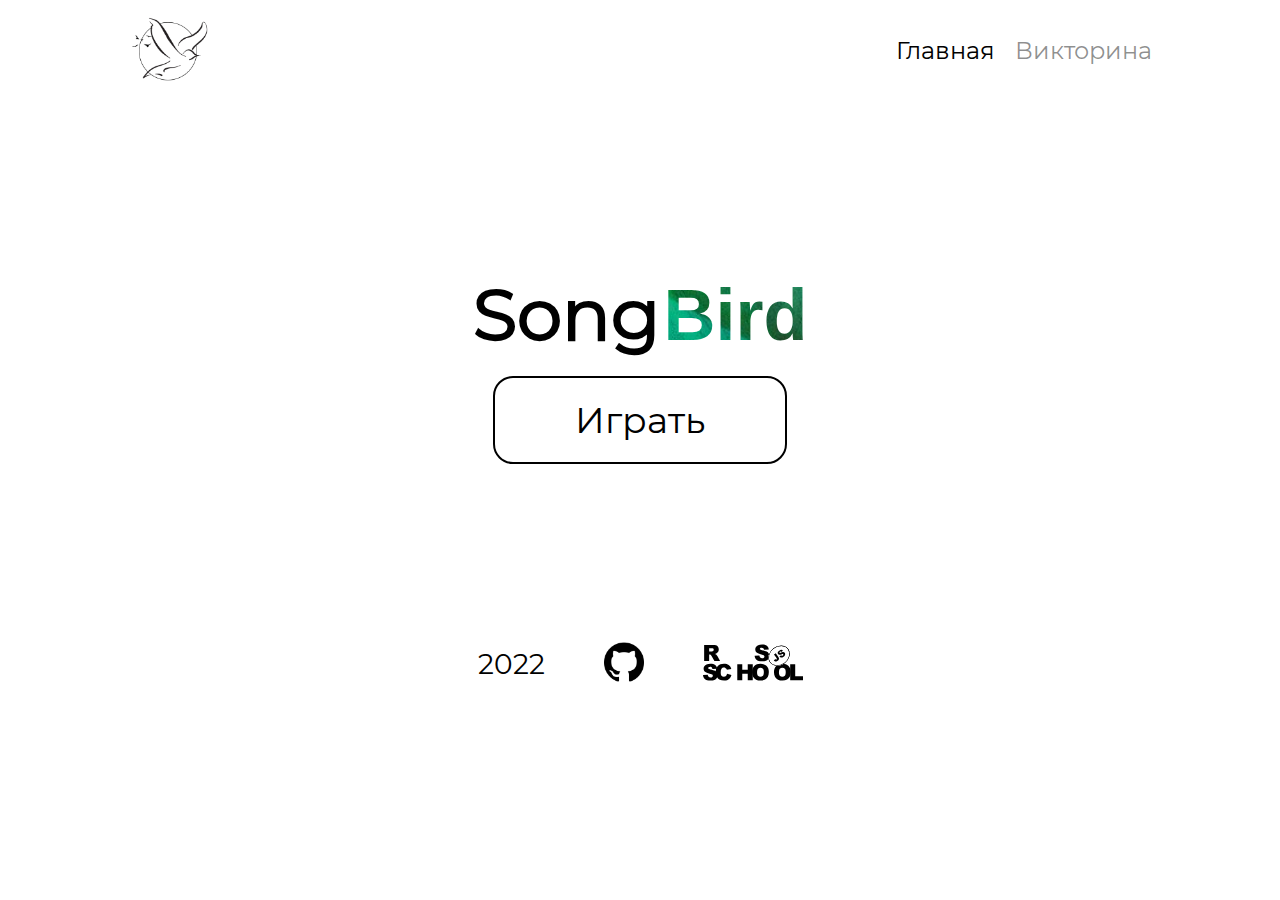
<file: index.html>
<!DOCTYPE html>
<html lang="en">
<head>
  <meta charset="UTF-8">
  <meta http-equiv="X-UA-Compatible" content="IE=edge">
  <meta name="viewport" content="width=device-width, initial-scale=1.0">
  <link rel="stylesheet" href="./style.css">
  <title> SongBird </title>
</head>
<body>
  <header>
    <div class="container">
      <div class="logo-quiz">
        <img src="./images/songbird_logo.png" alt="Логотип «SongBird»" width="80px" height="80px">
        <p> Главная </p>
        <a href="quize.html"> Викторина </a>
      </div>
    </div>
  </header>
  <main class="main">
    <div class="container">
      <h1> Song <span class="bird-animation"> Bird </span> </h1>
      <a href="quize.html" class="play"> Играть </a>
    </div>
  </main>
  <footer>
    <div class="container">
      <p class="year"> 2022 </p>
      <a href="https://github.com/Daryaisme" target="_blank">
        <img src="./images/github_logo.png" alt="Логотип GitHub" width="40px" height="40px">
      </a>
      <a href="https://rs.school/js/" target="_blank">
        <img src="./images/rs_school_js.svg" alt="Логотип RSSchool" width="100px" height="40px">
      </a>
    </div>
  </footer>
</body>
</html>
</file>
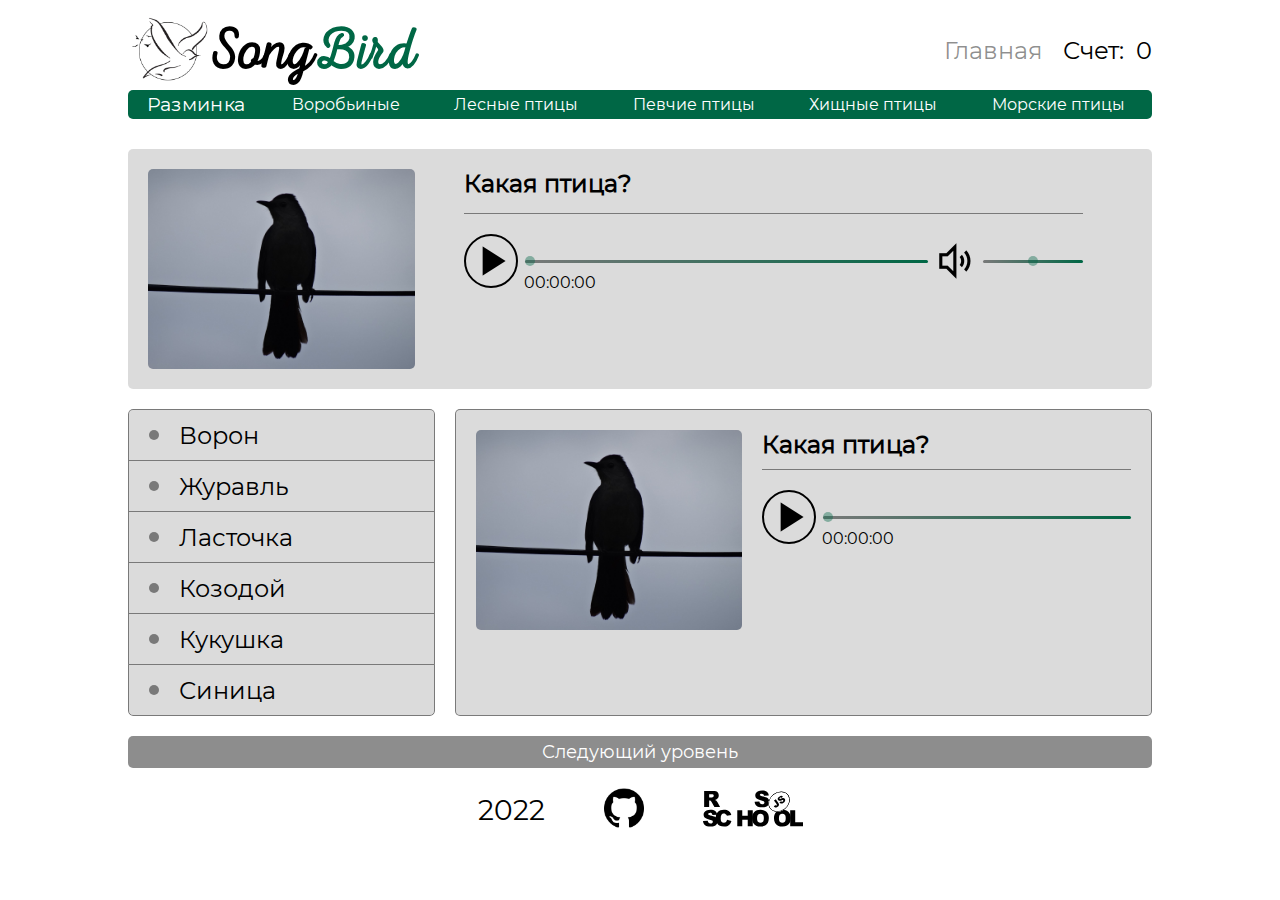
<file: quize.html>
<!DOCTYPE html>
<html lang="en">
<head>
  <meta charset="UTF-8">
  <meta http-equiv="X-UA-Compatible" content="IE=edge">
  <meta name="viewport" content="width=device-width, initial-scale=1.0">
  <link rel="stylesheet" href="./style.css">
  <title> SongBird </title>
</head>
<body>
  <header>
    <div class="container">
      <div class="logo-score">
        <div class="logo">
          <img src="./images/songbird_logo.png" alt="Логотип «SongBird»" width="80px" height="80px">
          <h1> Song <span> Bird </span> </h1>
        </div>
        <a href="index.html"> Главная </a>
        <div class="score">
          <p> Счет: &nbsp; </p>
          <span> 0 </span>
        </div>
      </div>
    </div>
  </header>
  <div class="container">
    <nav class="questions">
      <p> Разминка </p>
      <p> Воробьиные </p>
      <p> Лесные птицы </p>
      <p> Певчие птицы </p>
      <p> Хищные птицы </p>
      <p> Морские птицы </p>
    </nav>
  </div>
  <main class="quize">
    <div class="container">
      <div class="question">
        <img src="./images/unknown_bird.jpg" alt="Неизвестная птица" class="image" width="280px" height="200px">
        <div>
          <h2> Какая птица? </h2>
          <div class="line"></div>
          <div class="audio">
            <div class="range">
              <img src="./images/pause.png" class="play-audio" width="50px" height="50px">
              <input type="range" class="range-time" value="0"></input>
              <img src="./images/audio.png" class="volume" width="50px" height="50px">
              <input type="range" class="range-volume" step="0.01" min="0" max="1" value="0.5"></input>
            </div>
            <p class="timer"> 00:00:00 </p>
          </div>
        </div>
      </div>
      <div class="after-quetion">
        <div class="answers"></div>
        <div class="answer">
          <div class="bird">
            <img src="./images/unknown_bird.jpg" alt="Неизвестная птица" class="image-2" width="280px" height="200px">
            <div>
              <h2> Какая птица? </h2>
              <div class="line"></div>
              <h3></h3>
              <div class="audio-2">
                <div class="range-2">
                  <img src="./images/pause.png" class="play-audio-2" width="50px" height="50px">
                  <input type="range" class="range-time-2" value="0"></input>
                </div>
                <p class="timer-2"> 00:00:00 </p>
              </div>
            </div>
          </div>
          <div class="about"></div>
        </div>
      </div>
      <button class="next-level"> Следующий уровень </button>
    </div>
  </main>
  <footer>
    <div class="container">
      <p class="year"> 2022 </p>
      <a href="https://github.com/Daryaisme" target="_blank">
        <img src="./images/github_logo.png" alt="Логотип GitHub" width="40px" height="40px">
      </a>
      <a href="https://rs.school/js/" target="_blank">
        <img src="./images/rs_school_js.svg" alt="Логотип RSSchool" width="100px" height="40px">
      </a>
    </div>
  </footer>
  <script type="module" src="./script.js"></script>
  <script type="module" src="./birds.js"></script>
</body>
</html>
</file>
<file: style.css>
*{
  margin: 0 auto;
  padding: 0;
}
@font-face {
  font-family: Montserrat;
  src: url(./fonts/Montserrat-Regular.ttf);
}
@font-face {
  font-family: Nexa;
  src: url(./fonts/nexa-script-thin.ttf);
}
body {
  margin-top: 10px;
  font-family: Montserrat;
}
.container {
  width: 80vw;
}
.questions {
  width: 100%;
  display: flex;
  background: rgb(0, 103, 69);
  padding: 5px 0;
  color: rgb(255, 255, 255);
  border-radius: 5px;
}
.logo-score,
.logo-quiz {
  display: flex;
  align-items: center;
}
.logo-score img,
.logo-quiz img {
  margin: 0;
}
.logo-score a {
  text-decoration: none;
  color: rgba(0, 0, 0, 0.449);
  font-size: 24px;
  margin-right: 20px;
}
.logo-score a:hover,
.logo-quiz a:hover {
  color:rgb(0, 0, 0);
  transition: all 0.3s ease-in-out;
}
.logo-quiz a {
  text-decoration: none;
  color: rgba(0, 0, 0, 0.449);
  font-size: 24px;
  margin: 0;
}
.logo-quiz p {
  color: rgba(0, 0, 0);
  font-size: 24px;
  margin-right: 20px;
}
.score {
  display: flex;
  margin: 0;
  font-size: 24px;
}
.logo {
  display: flex;
  align-items: center;
  font-family: Nexa;
  font-size: 28px;
  margin: 0;
}
.logo h1 span {
  color: rgb(0, 103, 69);
  margin-left: -15px;
}
main {
  margin-top: 30px;
}
.question {
  display: flex;
  background: rgba(0, 0, 0, 0.142);
  padding: 20px;
  border-radius: 5px;
}
.question > div {
  width: 100%;
  margin: 0;
  padding: 0 5%;
}
.question h2 {
  margin-bottom: 15px;
}
.image,
.image-2 {
  border-radius: 5px;
  margin: 0;
}
.line {
  width: 100%;
  height: 1px;
  background: rgba(0, 0, 0, 0.449);
}
.next-level {
  display: flex;
  justify-content: space-around;
  align-items: center;
  background: rgb(0, 103, 69);
  padding: 5px 0;
  color: rgb(255, 255, 255);
  border-radius: 5px;
  width: 100%;
  font-family: Montserrat;
  font-size: 18px;
  border: none;
  margin: 20px 0;
  cursor: pointer;
}
.next-level:disabled {
  background: rgba(0, 0, 0, 0.449);
}
footer .container {
  width: 30vw;
  display: flex;
  align-items: center;
}
footer a:hover img {
  transform: scale(1.3);
  transition: all 0.3s ease-in-out;
}
.year {
  font-size: 28px;
}
.main .container {
  padding: 150px 0 200px 0;
  text-align: center;
}
.main h1 {
  font-size: 72px;
  margin-bottom: 40px
}
.main h1 span {
  font-size: 72px;
  font-family: Arial, Helvetica, sans-serif;
  font-weight: 900;
  margin-left: -15px;
  color: rgb(0, 103, 69);
  background-image: url(./images/background_letters.jpg);
  background-repeat: repeat;
  -webkit-background-clip: text;
  -webkit-text-fill-color: transparent;
  animation: animatedLetters 40s linear infinite alternate;
}
@keyframes animatedLetters {
  0% {
    background-position: 0 0;
  }
  100% {
    background-position: 100% 100%;
  }
}
.play {
  padding: 20px 80px;
  font-family: Montserrat;
  font-size: 36px;
  border: 2px black solid;
  border-radius: 20px;
  text-decoration: none;
  color: rgb(0, 0, 0);
}
.play-2 {
  padding: 10px 40px;
  font-family: Montserrat;
  font-size: 36px;
  border: 2px black solid;
  border-radius: 20px;
  text-decoration: none;
  color: rgb(0, 0, 0);
  margin-bottom: 200px;
}
.play:hover,
.play-2:hover {
  background: rgb(0, 0, 0);
  color: rgb(255, 255, 255);
  transition: all 0.3s ease-in-out;
}
.range-time,
.range-time-2 {
  -webkit-appearance: none;
  width: 100%;
  height: 3px;
  border-radius: 5px;
  background: linear-gradient(90deg, rgba(0, 0, 0, 0.449), rgb(0, 103, 69));
}
.range-time::-webkit-slider-thumb,
.range-time-2::-webkit-slider-thumb {
  -webkit-appearance: none;
  appearance: none;
  width: 10px;
  height: 10px;
  border-radius: 50%;
  background: rgba(0, 103, 69, 0.4);
  cursor: pointer;
}
.range,
.range-2 {
  display: flex;
  align-items: center;
  margin-top: 20px;
}
.play-audio,
.play-audio-2 {
  margin: 0 7px 0 0;
  border: 2px black solid;
  border-radius: 50%;
  cursor: pointer;
}
.play-audio:hover,
.play-audio-2:hover {
  transform: scale(1.1);
  transition: all 0.3s ease-in-out;
}
.timer,
.timer-2 {
  margin-left: 60px;
  margin-top: -15px;

}
.volume {
  margin-left: 5px;
  cursor: pointer;
}
.volume:hover {
  transform: scale(1.1);
  transition: all 0.3s ease-in-out;
}
.range-volume {
  -webkit-appearance: none;
  width: 100px;
  height: 3px;
  border-radius: 5px;
  background: linear-gradient(90deg, rgba(0, 0, 0, 0.449), rgb(0, 103, 69));
}
.range-volume::-webkit-slider-thumb {
  -webkit-appearance: none;
  appearance: none;
  width: 10px;
  height: 10px;
  border-radius: 50%;
  background: rgba(0, 103, 69, 0.4);
  cursor: pointer;
  transform: rotate(90deg);
}
.after-quetion {
  width: 100%;
  display: flex;
  justify-content: space-between;
  margin-top: 20px;
}
.answers,
.answer {
  background: rgba(0, 0, 0, 0.142);
  margin: 0;
  border-radius: 5px;
  overflow: hidden;
}
.answers {
  width: 30%;
  height: 307px;
}
.answer {
  width: 64%;
  padding: 20px;
  border: 1px rgba(0, 0, 0, 0.449) solid;
  display: flex;
  flex-direction: column;
}
.bird {
  display: flex;
  margin: 0;
  margin-bottom: 15px;
}
.bird > div {
  width: 100%;
  margin-left: 20px;
}
.bird h2 {
  margin-bottom: 10px;
  cursor: pointer;
}
.about {
  margin: 0;
  font-size: 18px;
}
.answers > div {
  height: 50px;
  display: flex;
  align-items: center;
  border: 1px rgba(0, 0, 0, 0.449) solid;
  border-bottom: none;
  cursor: pointer;
}
.answers p {
  font-size: 24px;
  margin-left: 0;
}
.top {
  border-top-left-radius: 5px;
  border-top-right-radius: 5px;
}
.answers .bottom {
  border-bottom-left-radius: 5px;
  border-bottom-right-radius: 5px;
  border-bottom: 1px rgba(0, 0, 0, 0.449) solid;
}
.marker {
  width: 10px;
  height: 10px;
  border-radius: 50%;
  background: rgba(0, 0, 0, 0.447);
  margin: 0 20px;
}
footer {
  margin-bottom: 20px;
}
.congratulations {
  width: 100%;
  margin: 200px 0 30px 0;
  display: flex;
  align-items: center;
  justify-content: space-around;
  text-align: center;
  font-size: 36px;
}
.quize {
  display: flex;
  flex-direction: column;
  align-items: center;
}

@media (max-width: 1400px) {
  .congratulations {
    width: 80%;
  }
}

@media (max-width: 1000px) {
  .range-volume {
    width: 50px;
  }
  .range img {
    width: 35px;
    height: 35px;
  }
  .timer {
    margin-left: 45px;
    font-size: 14px;
  }
  .questions {
    display: grid;
    grid-template-columns: repeat(3, 1fr);
    gap: 5px;
  }
  .question h2 {
    margin-bottom: 3px;
  }
  .after-quetion {
    gap: 10px;
    flex-direction: column;
  }
  .answers {
    width: 100%;
  }
  .answer {
    width: calc(100% - 40px);
  }
  footer .container {
    width: 60vw;
  }
  .year {
    font-size: 24px;
  }
  .congratulations {
    margin: 200px 0 30px 0;
    font-size: 28px;
  }
}

@media (max-width: 660px) {
  .main .container {
    padding: 50px 0 100px 0;
  }
  .logo h1 {
    display: none;
  }
  .logo h1 span {
    margin-left: -7px;
  }
  .range-volume {
    width: 35px;
  }
  .questions {
    font-size: 14px;
  }
  .image,
  .image-2 {
    width: 150px;
    height: 100px;
  }
  .next-level {
    font-size: 14px;
  }
}

@media (max-width: 470px) {
  header .container {
    width: 95vw;
  }
  .questions {
    display: grid;
    grid-template-columns: repeat(2, 1fr);
    gap: 5px;
  }
  .question div {
    padding: 0;
  }
  .bird {
    width: 100%;
    flex-direction: column;
  }
  .bird > div {
    margin-left: 0;
  }
  .bird h2 {
    font-size: 20px;
    margin-top: 10px;
  }
  .range-volume {
    width: 70px;
  }
  .main h1 span {
    margin-left: 0;
  }
  .logo-score a,
  .logo-quiz a {
    font-size: 20px;
    margin-right: 8px;
  }
  .logo-quiz a {
    margin-right: 0;
  }
  .logo-quiz p {
    font-size: 20px;
    margin-right: 8px;
  }
  .question {
    display: grid;
  }
  .score {
    font-size: 20px;
  }
  .image,
  .image-2 {
    width: 100%;
    height: auto;
  }
  footer .container {
    width: 80vw;
  }
  .year {
    font-size: 20px;
  }
  .play {
    padding: 15px 50px;
    font-size: 28px;
  }
  .play-2 {
    font-size: 22px;
    margin-bottom: 100px;
  }
  .congratulations {
    margin: 80px 0 20px 0;
    font-size: 20px;
  }
}
</file>
